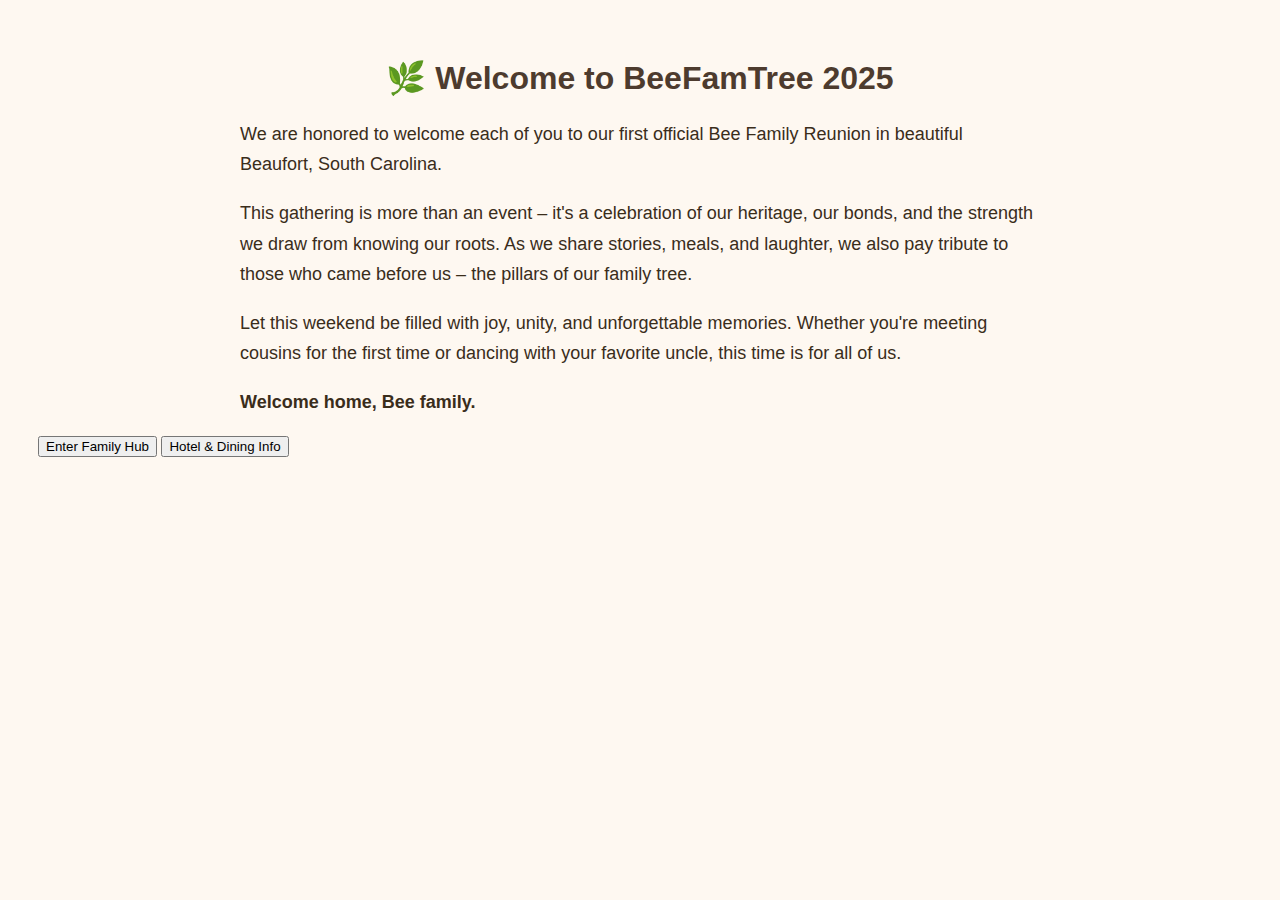
<file: about.html>
<!DOCTYPE html>
<html>
<head>
  <title>About the Reunion - BeeFamTree</title>
  <style>
    body { font-family: sans-serif; background: #fef8f1; padding: 30px; color: #3a2d1b; }
    h1 { text-align: center; color: #4d3b2e; }
    .content { max-width: 800px; margin: auto; font-size: 18px; line-height: 1.7; }
  </style>
</head>
<body>
  <h1>🌿 Welcome to BeeFamTree 2025</h1>
  <div class="content">
    <p>We are honored to welcome each of you to our first official Bee Family Reunion in beautiful Beaufort, South Carolina.</p>
    <p>This gathering is more than an event – it's a celebration of our heritage, our bonds, and the strength we draw from knowing our roots. As we share stories, meals, and laughter, we also pay tribute to those who came before us – the pillars of our family tree.</p>
    <p>Let this weekend be filled with joy, unity, and unforgettable memories. Whether you're meeting cousins for the first time or dancing with your favorite uncle, this time is for all of us.</p>
    <p><strong>Welcome home, Bee family.</strong></p>
  </div>
</body>
</html>

<!-- Navigation Buttons -->
  <nav>
    <a href="familyhub.html"><button>Enter Family Hub</button></a>
    <a href="hotel.html"><button>Hotel & Dining Info</button></a>
  <nav>
</file>
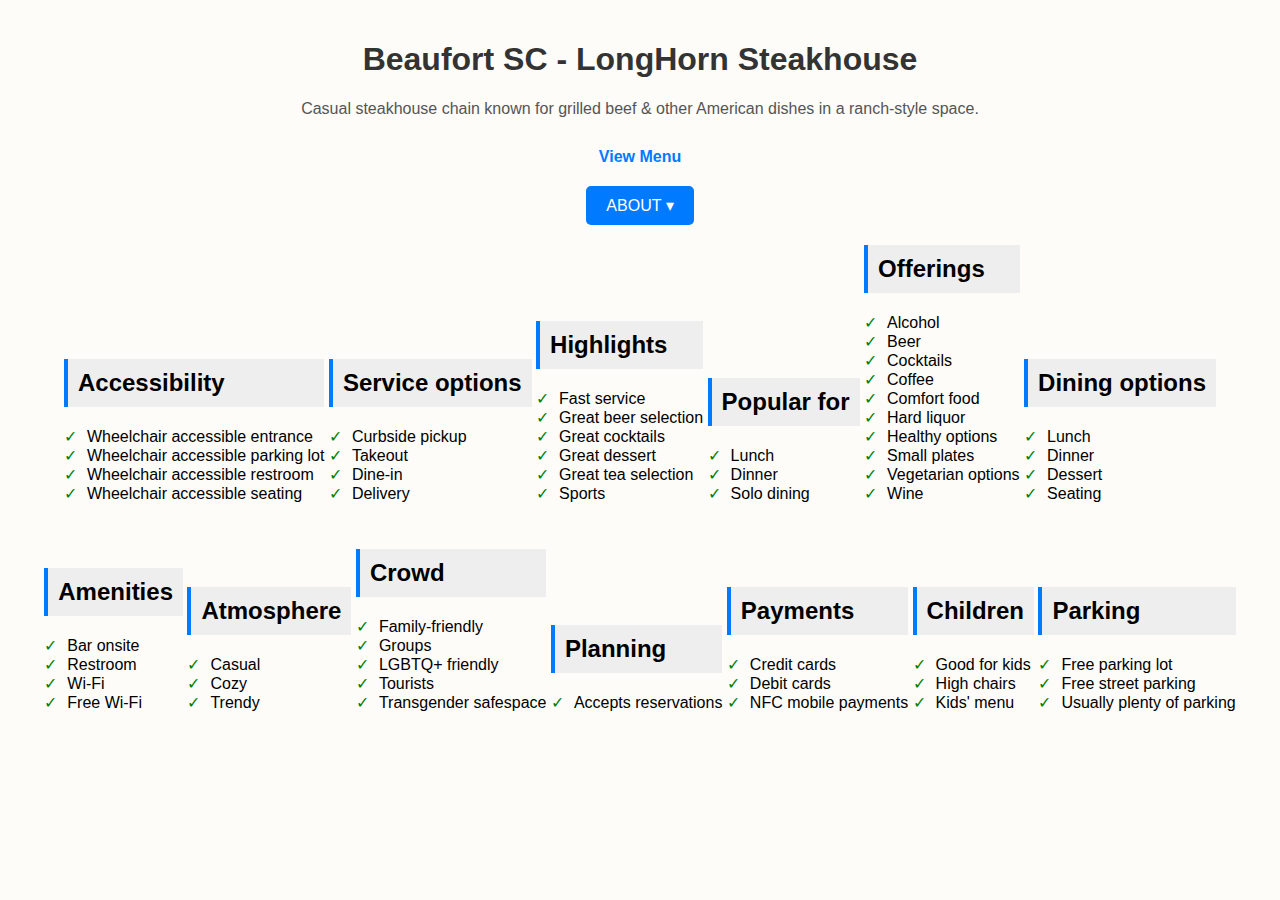
<file: hotel.html>
<!DOCTYPE html>
<html lang="en">
<head>
  <meta charset="UTF-8" />
  <meta name="viewport" content="width=device-width, initial-scale=1.0" />
  <title>BeeFamTree - Hotel Info</title>
  <link rel="stylesheet" href="styles.css" />
  <style>
    body {
      font-family: Arial, sans-serif;
      padding: 20px;
      background-color: #fdfcf8;
      text-align: center;
    }
    h1 {
      color: #333;
    }
    p.description {
      margin-bottom: 30px;
      color: #555;
    }
    a.menu-link {
      display: block;
      margin-bottom: 20px;
      color: #007BFF;
      text-decoration: none;
      font-weight: bold;
    }
    .section {
      margin-bottom: 30px;
      text-align: left;
      display: inline-block;
      max-width: 100%;
    }
    .section h2 {
      background-color: #eee;
      padding: 10px;
      border-left: 4px solid #007BFF;
      margin-top: 0;
    }
    ul {
      list-style: none;
      padding-left: 0;
    }
    li::before {
      content: "\2713";
      color: green;
      padding-right: 10px;
    }
    .dropdown-button {
      background-color: #007BFF;
      color: white;
      padding: 10px 20px;
      border: none;
      border-radius: 5px;
      cursor: pointer;
      margin: 20px auto;
      display: block;
    }
  </style>
</head>
<body>
  <h1>Beaufort SC - LongHorn Steakhouse</h1>
  <p class="description">
    Casual steakhouse chain known for grilled beef & other American dishes in a ranch-style space.
  </p>
  <a class="menu-link" href="https://www.longhornsteakhouse.com/menu/legendary-steaks-combos" target="_blank">
    View Menu
  </a>
  <button class="dropdown-button" onclick="document.getElementById('details').scrollIntoView({behavior: 'smooth'});">
    ABOUT &#9662;
  </button>
  <div id="details">
    <div class="section"><h2>Accessibility</h2><ul><li>Wheelchair accessible entrance</li><li>Wheelchair accessible parking lot</li><li>Wheelchair accessible restroom</li><li>Wheelchair accessible seating</li></ul></div>
    <div class="section"><h2>Service options</h2><ul><li>Curbside pickup</li><li>Takeout</li><li>Dine-in</li><li>Delivery</li></ul></div>
    <div class="section"><h2>Highlights</h2><ul><li>Fast service</li><li>Great beer selection</li><li>Great cocktails</li><li>Great dessert</li><li>Great tea selection</li><li>Sports</li></ul></div>
    <div class="section"><h2>Popular for</h2><ul><li>Lunch</li><li>Dinner</li><li>Solo dining</li></ul></div>
    <div class="section"><h2>Offerings</h2><ul><li>Alcohol</li><li>Beer</li><li>Cocktails</li><li>Coffee</li><li>Comfort food</li><li>Hard liquor</li><li>Healthy options</li><li>Small plates</li><li>Vegetarian options</li><li>Wine</li></ul></div>
    <div class="section"><h2>Dining options</h2><ul><li>Lunch</li><li>Dinner</li><li>Dessert</li><li>Seating</li></ul></div>
    <div class="section"><h2>Amenities</h2><ul><li>Bar onsite</li><li>Restroom</li><li>Wi-Fi</li><li>Free Wi-Fi</li></ul></div>
    <div class="section"><h2>Atmosphere</h2><ul><li>Casual</li><li>Cozy</li><li>Trendy</li></ul></div>
    <div class="section"><h2>Crowd</h2><ul><li>Family-friendly</li><li>Groups</li><li>LGBTQ+ friendly</li><li>Tourists</li><li>Transgender safespace</li></ul></div>
    <div class="section"><h2>Planning</h2><ul><li>Accepts reservations</li></ul></div>
    <div class="section"><h2>Payments</h2><ul><li>Credit cards</li><li>Debit cards</li><li>NFC mobile payments</li></ul></div>
    <div class="section"><h2>Children</h2><ul><li>Good for kids</li><li>High chairs</li><li>Kids' menu</li></ul></div>
    <div class="section"><h2>Parking</h2><ul><li>Free parking lot</li><li>Free street parking</li><li>Usually plenty of parking</li></ul></div>
  </div>
</body>
</html>
</file>
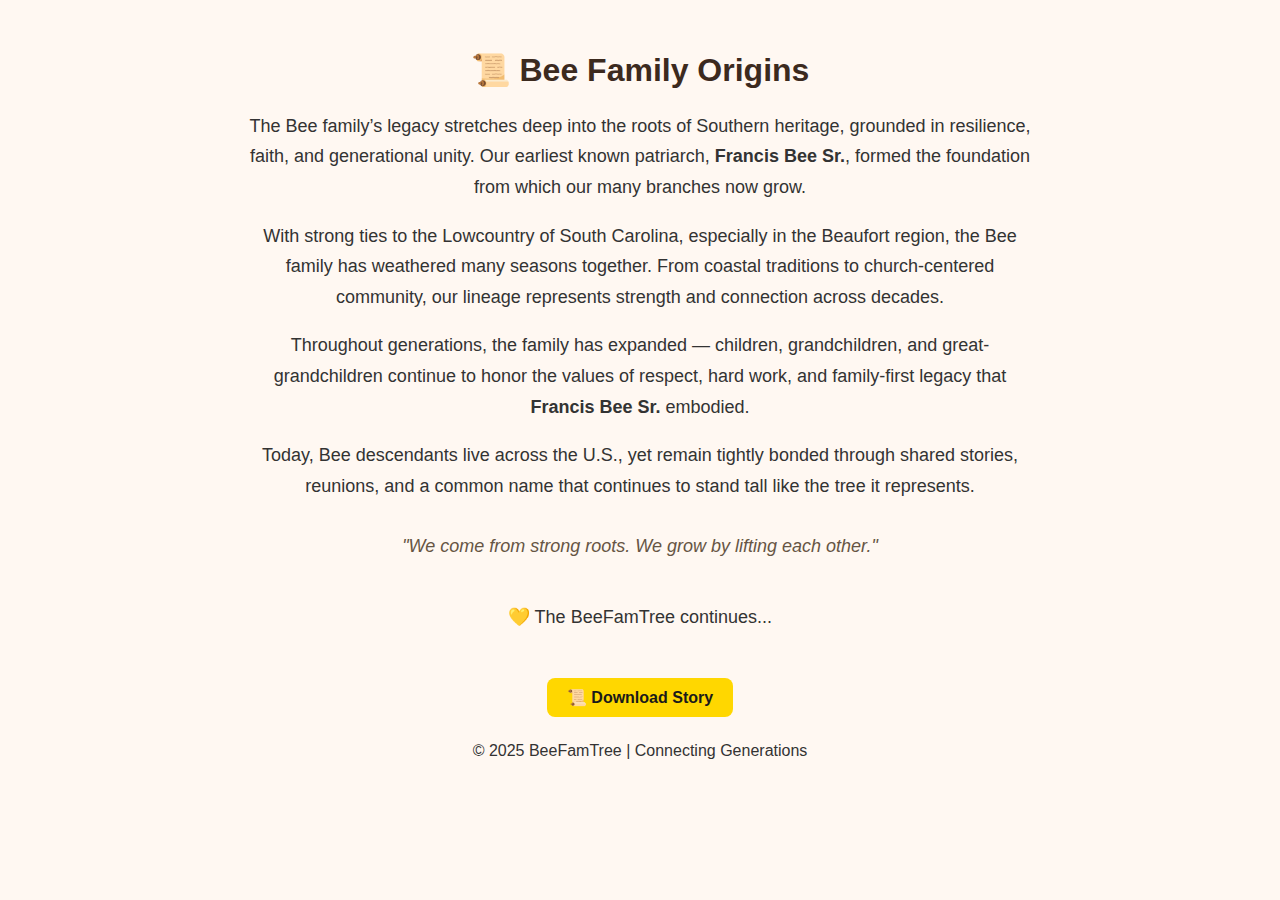
<file: roots.html>
<!DOCTYPE html>
<html lang="en">
<head>
  <meta charset="UTF-8" />
  <meta name="viewport" content="width=device-width, initial-scale=1.0" />
  <title>Bee Family Origins - BeeFamTree</title>
  <link rel="stylesheet" href="styles.css" />
  <style>
    body { font-family: sans-serif; padding: 30px; background: #fff8f2; color: #333; }
    h1, h2 { text-align: center; color: #3c2a1e; }
    .content { max-width: 800px; margin: 0 auto; font-size: 18px; line-height: 1.7; }
    .quote { font-style: italic; color: #665544; margin-top: 30px; text-align: center; }
  </style>
</head>
<body>
  <h1>📜 Bee Family Origins</h1>
  <div class="content">
    <p>
      The Bee family’s legacy stretches deep into the roots of Southern heritage, grounded in resilience, faith, and generational unity.
      Our earliest known patriarch, <strong>Francis Bee Sr.</strong>, formed the foundation from which our many branches now grow.
    </p>
    <p>
      With strong ties to the Lowcountry of South Carolina, especially in the Beaufort region, the Bee family has weathered many seasons together.
      From coastal traditions to church-centered community, our lineage represents strength and connection across decades.
    </p>
    <p>
      Throughout generations, the family has expanded — children, grandchildren, and great-grandchildren continue to honor the values of respect,
      hard work, and family-first legacy that <strong>Francis Bee Sr.</strong> embodied.
    </p>
    <p>
      Today, Bee descendants live across the U.S., yet remain tightly bonded through shared stories, reunions, and a common name that continues
      to stand tall like the tree it represents.
    </p>
    <div class="quote">"We come from strong roots. We grow by lifting each other."</div>
    <p style="text-align:center; margin-top:40px;">💛 The BeeFamTree continues...</p>
  </div>

  <footer style="text-align: center; margin-top: 40px;">
    <a href="/BeeFamilyOrigins.pdf" download>
      <button style="padding: 10px 20px; font-size: 1rem; font-weight: bold; background: #ffd700; color: #1a1a1a; border: none; border-radius: 8px; cursor: pointer;">
        📜 Download Story
      </button>
    </a>
    <p style="margin-top: 20px;">&copy; 2025 BeeFamTree | Connecting Generations</p>
  </footer>
</body>
</html>
</file>
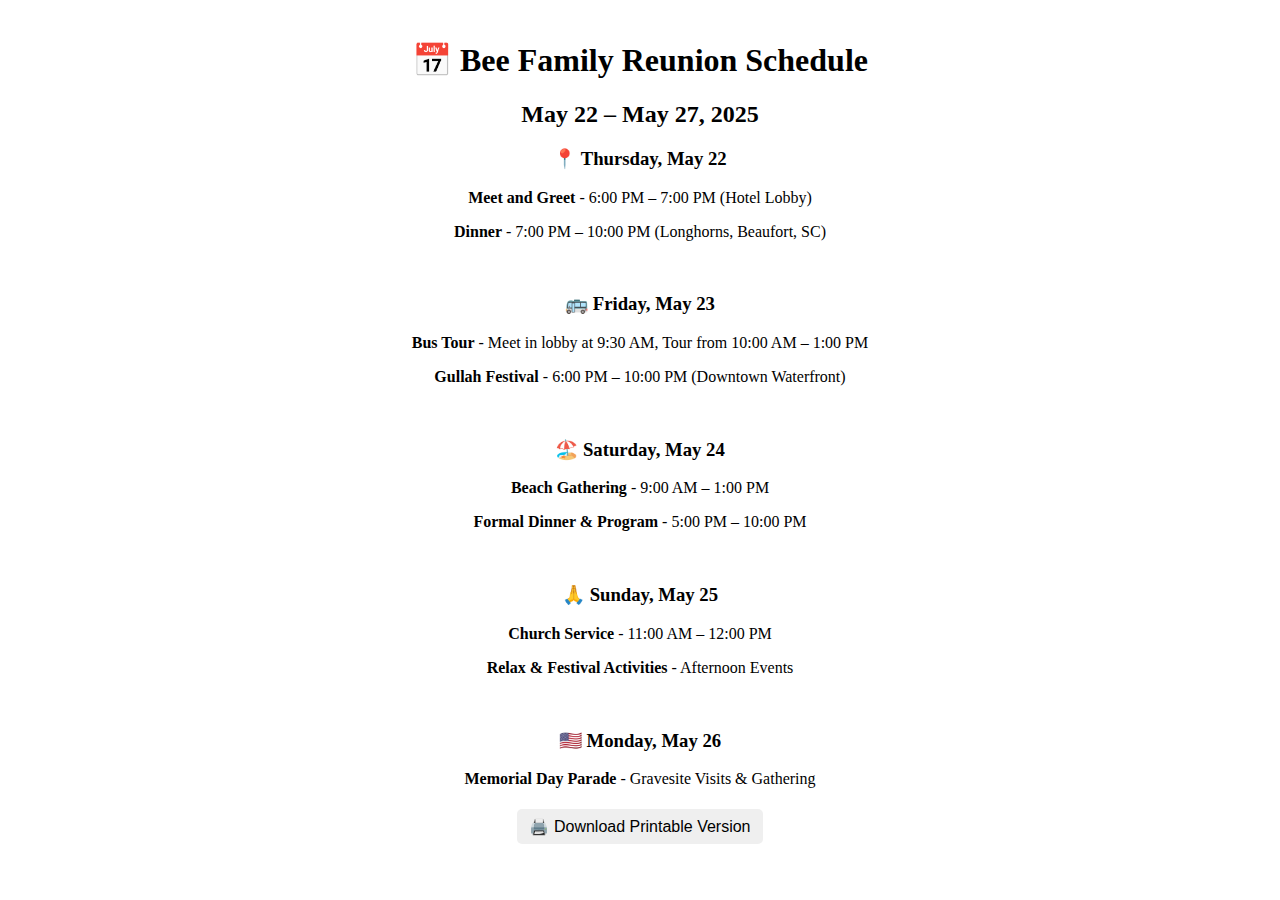
<file: schedule.html>
<!DOCTYPE html>
<html lang="en">
<head>
    <meta charset="UTF-8">
    <meta name="viewport" content="width=device-width, initial-scale=1.0">
    <title>BeeFamTree Schedule</title>
    <link rel="stylesheet" href="/styles.css">
</head>
<body>

    <header>
        <h1>📅 Bee Family Reunion Schedule</h1>
    </header>

    <main>
        <div class="schedule-container">
            <h2>May 22 – May 27, 2025</h2>

            <div class="event-day">
                <h3>📍 Thursday, May 22</h3>
                <p><strong>Meet and Greet</strong> - 6:00 PM – 7:00 PM (Hotel Lobby)</p>
                <p><strong>Dinner</strong> - 7:00 PM – 10:00 PM (Longhorns, Beaufort, SC)</p>
            </div>

            <div class="event-day"></br>
            
              
                <h3>🚌 Friday, May 23</h3>
                <p><strong>Bus Tour</strong> - Meet in lobby at 9:30 AM, Tour from 10:00 AM – 1:00 PM</p>
                <p><strong>Gullah Festival</strong> - 6:00 PM – 10:00 PM (Downtown Waterfront)</p>
            </div>

             <div class="event-day"></br>
              
                <h3>🏖️ Saturday, May 24</h3>
                <p><strong>Beach Gathering</strong> - 9:00 AM – 1:00 PM</p>
                <p><strong>Formal Dinner & Program</strong> - 5:00 PM – 10:00 PM</p>
            </div>

             <div class="event-day"></br>
  
                <h3>🙏 Sunday, May 25</h3>
                <p><strong>Church Service</strong> - 11:00 AM – 12:00 PM</p>
                <p><strong>Relax & Festival Activities</strong> - Afternoon Events</p>
            </div>

            <div class="event-day"></br>
                <h3>🇺🇸 Monday, May 26</h3>
                <p><strong>Memorial Day Parade</strong> - Gravesite Visits & Gathering</p>
            </div>
        </div>
    </main>

    <footer>
        <button onclick="downloadSchedule()">🖨️ Download Printable Version</button>
    </footer>

    <script>
        function downloadSchedule() {
            alert("Printable schedule download coming soon!");
        }
    </script>

</body>
</html>
</file>
<file: styles.css>
/* 🌟 General Styling */
body {
    margin: 0;
    padding: 20px;
    font-family: 'Georgia', serif;
    text-align: center;
    background: #fff;
}

/* 🖼️ Gallery Grid */
#gallery-grid {
    display: flex;
    flex-wrap: wrap;
    gap: 15px;
    justify-content: center;
    padding: 20px;
}

/* 📌 Gallery Items */
.gallery-item {
    width: 300px;
    border-radius: 10px;
    overflow: hidden;
    box-shadow: 0px 4px 8px rgba(0,0,0,0.2);
    transition: transform 0.3s ease-in-out;
}

.gallery-item:hover {
    transform: scale(1.05);
}

.gallery-item img {
    width: 100%;
    height: auto;
    border-radius: 10px;
}

/* 🛠 Navigation */
nav {
    margin-top: 15px;
}

button {
    padding: 8px 12px;
    margin: 5px;
    font-size: 1rem;
    border: none;
    border-radius: 5px;
    cursor: pointer;
    transition: all 0.3s ease-in-out;
}

button:hover {
    transform: scale(1.05);
}

.download-btn {
    background: #28a745;
    color: white;
}

.share-btn {
    background: #007bff;
    color: white;
}

/* 📌 Refined Navbar Header */
.navbar {
    display: flex;
    justify-content: space-between;
    align-items: center;
    padding: 15px 30px;
    background: linear-gradient(135deg, #222, #444); /* Soft gradient */
    border-radius: 8px;
    box-shadow: 0 4px 8px rgba(0,0,0,0.2); /* Subtle depth */
    position: fixed;
    top: 0;
    width: 100%;
    z-index: 1000;
    transition: top 0.3s ease-in-out;
}

/* 🖋️ Navigation Links */
.navbar a {
    color: #f0f0f0;
    font-size: 1.1rem;
    font-weight: bold;
    text-decoration: none;
    margin: 0 15px;
    transition: all 0.3s ease-in-out;
}

.navbar a:hover {
    color: #FFD700; /* Gold hover effect */
}

/* 📱 Mobile Adjustments */
@media (max-width: 768px) {
    .navbar {
        flex-direction: column;
        text-align: center;
        padding: 10px;
    }

    .navbar a {
        display: block;
        margin: 10px 0;
        font-size: 1rem;
    }
}

/* 📌 Filter Section Styling */
.filter-section {
    margin-top: 80px; /* Push down to prevent overlap with navbar */
    padding: 10px;
    text-align: center;
    background: #333;
    border-radius: 8px;
    color: #fff;
}

.filter-section select {
    padding: 8px;
    border-radius: 5px;
    font-size: 1rem;
}
</file>
